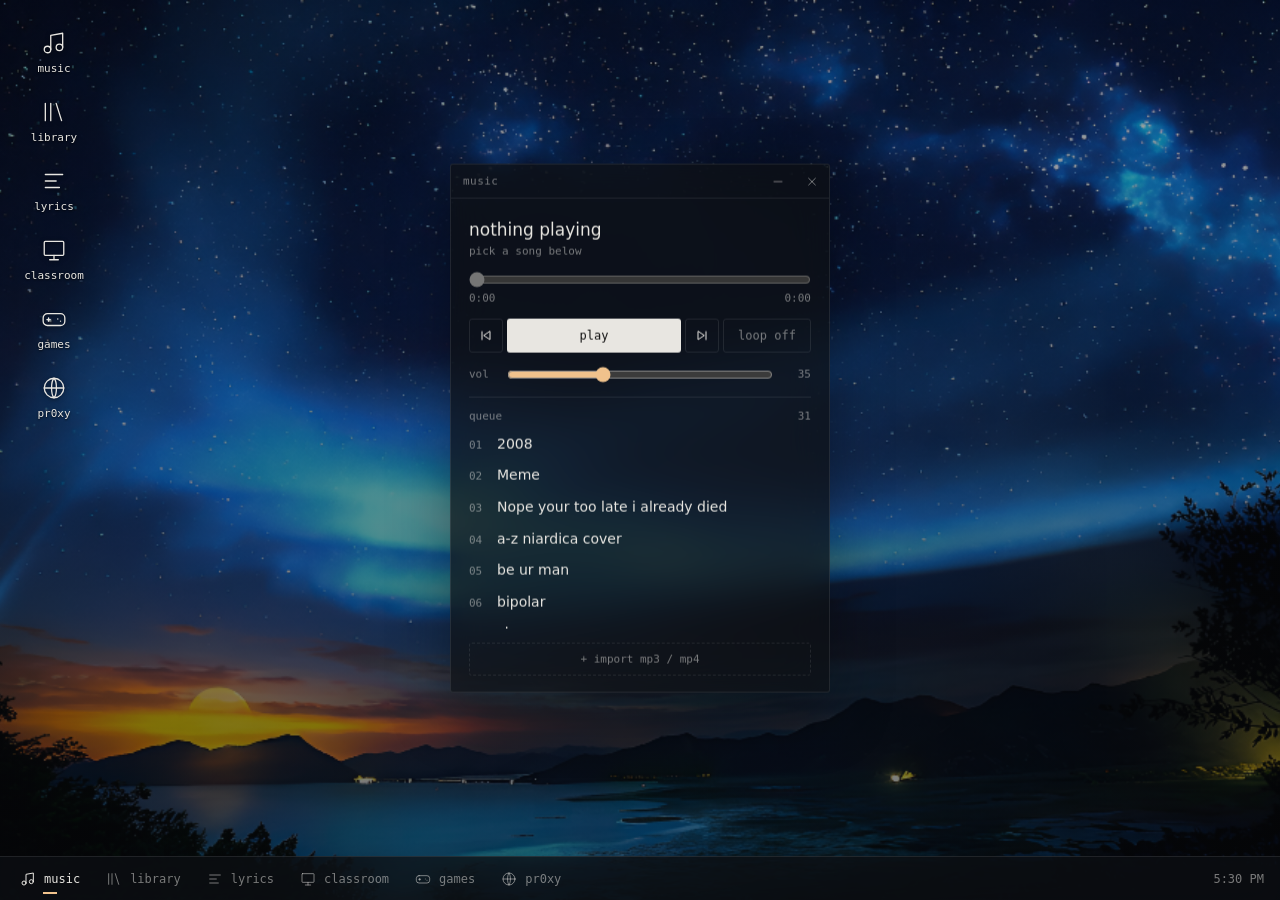
<file: index.html>
<!doctype html>
<html lang="en">
<head>
  <meta charset="utf-8">
  <meta name="viewport" content="width=device-width, initial-scale=1">
  <title>orbit</title>
  <link rel="icon" type="image/png" href="assets/Neon Flame Diamond Emblem.png">
  <link rel="stylesheet" href="style.css">
</head>
<body>
  <svg width="0" height="0" aria-hidden="true" style="position:absolute">
    <symbol id="i-music" viewBox="0 0 24 24"><path d="M9 18V5l11-2v13"/><circle cx="6" cy="18" r="3"/><circle cx="17" cy="16" r="3"/></symbol>
    <symbol id="i-library" viewBox="0 0 24 24"><path d="M4 4v16M9 4v16M14 4l5 16"/></symbol>
    <symbol id="i-lyrics" viewBox="0 0 24 24"><path d="M4 6h16M4 12h10M4 18h13"/></symbol>
    <symbol id="i-classroom" viewBox="0 0 24 24"><rect x="3" y="4" width="18" height="13" rx="1"/><path d="M8 21h8M12 17v4"/></symbol>
    <symbol id="i-proxy" viewBox="0 0 24 24"><circle cx="12" cy="12" r="9"/><path d="M3 12h18M12 3c3 3 3 15 0 18M12 3c-3 3-3 15 0 18"/></symbol>
    <symbol id="i-games" viewBox="0 0 24 24"><rect x="2" y="7" width="20" height="11" rx="4"/><path d="M7 11v3M5.5 12.5h3M15.5 12h.01M18 14h.01"/></symbol>
    <symbol id="i-min" viewBox="0 0 24 24"><path d="M6 12h12"/></symbol>
    <symbol id="i-close" viewBox="0 0 24 24"><path d="M7 7l10 10M17 7 7 17"/></symbol>
    <symbol id="i-full" viewBox="0 0 24 24"><path d="M5 9V5h4M15 5h4v4M19 15v4h-4M9 19H5v-4"/></symbol>
    <symbol id="i-home" viewBox="0 0 24 24"><path d="M4 11 12 4l8 7M6 9.5V20h12V9.5"/></symbol>
    <symbol id="i-prev" viewBox="0 0 24 24"><path d="M18 6v12L9 12zM6 6v12"/></symbol>
    <symbol id="i-next" viewBox="0 0 24 24"><path d="M6 6v12l9-6zM18 6v12"/></symbol>
  </svg>

  <nav class="desktop" aria-label="Desktop">
    <button type="button" data-open="player"><svg><use href="#i-music"/></svg>music</button>
    <button type="button" data-open="library"><svg><use href="#i-library"/></svg>library</button>
    <button type="button" data-open="lyrics"><svg><use href="#i-lyrics"/></svg>lyrics</button>
    <button type="button" data-open="classroom"><svg><use href="#i-classroom"/></svg>classroom</button>
    <button type="button" data-open="games"><svg><use href="#i-games"/></svg>games</button>
    <button type="button" data-open="proxy"><svg><use href="#i-proxy"/></svg>pr0xy</button>
  </nav>

  <section class="window" id="player" data-state="open" aria-label="Music player">
    <header class="titlebar">
      <span>music</span>
      <button type="button" data-action="minimize" aria-label="Minimize"><svg><use href="#i-min"/></svg></button>
      <button type="button" data-action="close" aria-label="Close"><svg><use href="#i-close"/></svg></button>
    </header>
    <div class="player-body">
      <div class="now">
        <strong id="trackName">nothing playing</strong>
        <span id="status" role="status" aria-live="polite">pick a song below</span>
      </div>

      <input id="progress" type="range" min="0" max="1000" value="0" aria-label="Song position" disabled>
      <div class="times"><span id="elapsed">0:00</span><span id="duration">0:00</span></div>

      <div class="controls">
        <button type="button" id="prev" aria-label="Previous"><svg><use href="#i-prev"/></svg></button>
        <button type="button" id="toggle" class="play" aria-pressed="false">play</button>
        <button type="button" id="next" aria-label="Next"><svg><use href="#i-next"/></svg></button>
        <button type="button" id="loop" class="loop">loop off</button>
      </div>

      <label class="volume">
        <span>vol</span>
        <input id="volume" type="range" min="0" max="100" value="35">
        <span id="volumeValue">35</span>
      </label>

      <div class="queue-head"><span>queue</span><span id="queueCount"></span></div>
      <ol class="songs numbered" id="queue"></ol>

      <label class="import">
        + import mp3 / mp4
        <input id="file" type="file" accept=".mp3,.mp4,audio/mpeg,audio/mp4,video/mp4" multiple>
      </label>
    </div>
    <audio id="audio" preload="metadata"></audio>
  </section>

  <section class="window" id="library" data-state="closed" aria-label="Library" hidden>
    <header class="titlebar">
      <span>library</span>
      <button type="button" data-action="minimize" aria-label="Minimize"><svg><use href="#i-min"/></svg></button>
      <button type="button" data-action="close" aria-label="Close"><svg><use href="#i-close"/></svg></button>
    </header>
    <input id="search" type="search" placeholder="search" autocomplete="off" aria-label="Search songs">
    <ul class="songs" id="results"></ul>
  </section>

  <section class="window frame" id="lyrics" data-state="closed" aria-label="Lyrics" hidden>
    <header class="titlebar">
      <span>lyrics</span>
      <button type="button" data-action="fullscreen" aria-label="Fullscreen"><svg><use href="#i-full"/></svg></button>
      <button type="button" data-action="minimize" aria-label="Minimize"><svg><use href="#i-min"/></svg></button>
      <button type="button" data-action="close" aria-label="Close"><svg><use href="#i-close"/></svg></button>
    </header>
    <iframe title="Lyrics" data-src="https://www.musixmatch.com/" sandbox="allow-scripts allow-same-origin allow-forms" allow="fullscreen" referrerpolicy="strict-origin-when-cross-origin"></iframe>
  </section>

  <section class="window frame" id="classroom" data-state="closed" aria-label="Classroom" hidden>
    <header class="titlebar">
      <span>classroom</span>
      <button type="button" data-action="home" aria-label="Home"><svg><use href="#i-home"/></svg></button>
      <button type="button" data-action="fullscreen" aria-label="Fullscreen"><svg><use href="#i-full"/></svg></button>
      <button type="button" data-action="minimize" aria-label="Minimize"><svg><use href="#i-min"/></svg></button>
      <button type="button" data-action="close" aria-label="Close"><svg><use href="#i-close"/></svg></button>
    </header>
    <iframe title="Classroom" data-src="https://brainworxedu.github.io/" sandbox="allow-scripts allow-same-origin allow-forms" allow="fullscreen" referrerpolicy="strict-origin-when-cross-origin"></iframe>
  </section>

  <section class="window frame" id="games" data-state="closed" aria-label="Games" hidden>
    <header class="titlebar">
      <span>games</span>
      <button type="button" data-action="home" aria-label="Home"><svg><use href="#i-home"/></svg></button>
      <button type="button" data-action="fullscreen" aria-label="Fullscreen"><svg><use href="#i-full"/></svg></button>
      <button type="button" data-action="minimize" aria-label="Minimize"><svg><use href="#i-min"/></svg></button>
      <button type="button" data-action="close" aria-label="Close"><svg><use href="#i-close"/></svg></button>
    </header>
    <iframe title="Games" data-src="https://main-balance3221.b-cdn.net/" sandbox="allow-scripts allow-same-origin allow-forms" allow="fullscreen" referrerpolicy="strict-origin-when-cross-origin"></iframe>
  </section>

  <section class="window frame" id="proxy" data-state="closed" aria-label="pr0xy" hidden>
    <header class="titlebar">
      <span>pr0xy</span>
      <button type="button" data-action="home" aria-label="Home"><svg><use href="#i-home"/></svg></button>
      <button type="button" data-action="fullscreen" aria-label="Fullscreen"><svg><use href="#i-full"/></svg></button>
      <button type="button" data-action="minimize" aria-label="Minimize"><svg><use href="#i-min"/></svg></button>
      <button type="button" data-action="close" aria-label="Close"><svg><use href="#i-close"/></svg></button>
    </header>
    <iframe title="pr0xy" data-src="https://chevrolet.autos/" sandbox="allow-scripts allow-same-origin allow-forms" allow="fullscreen" referrerpolicy="strict-origin-when-cross-origin"></iframe>
  </section>

  <nav class="taskbar" aria-label="Taskbar">
    <button type="button" data-task="player" class="running" aria-pressed="true"><svg><use href="#i-music"/></svg><span>music</span></button>
    <button type="button" data-task="library" aria-pressed="false"><svg><use href="#i-library"/></svg><span>library</span></button>
    <button type="button" data-task="lyrics" aria-pressed="false"><svg><use href="#i-lyrics"/></svg><span>lyrics</span></button>
    <button type="button" data-task="classroom" aria-pressed="false"><svg><use href="#i-classroom"/></svg><span>classroom</span></button>
    <button type="button" data-task="games" aria-pressed="false"><svg><use href="#i-games"/></svg><span>games</span></button>
    <button type="button" data-task="proxy" aria-pressed="false"><svg><use href="#i-proxy"/></svg><span>pr0xy</span></button>
    <time id="clock"></time>
  </nav>

  <script src="app.js"></script>
</body>
</html>
</file>
<file: style.css>
* { box-sizing: border-box; }

:root {
  color-scheme: dark;
  --text: #e8e6e1;
  --muted: rgba(232, 230, 225, 0.5);
  --faint: rgba(232, 230, 225, 0.08);
  --line: rgba(255, 255, 255, 0.09);
  --panel: rgba(14, 16, 20, 0.7);
  --accent: #f0c28c;
  --mono: ui-monospace, "Cascadia Mono", Consolas, monospace;
}

body {
  height: 100vh;
  margin: 0;
  overflow: hidden;
  background:
    linear-gradient(rgba(8, 10, 14, 0.35), rgba(8, 10, 14, 0.55)),
    url("assets/remove_object_01 (1).png") center / cover,
    #080a0e;
  color: var(--text);
  font: 14px/1.4 ui-sans-serif, system-ui, "Segoe UI", sans-serif;
  -webkit-font-smoothing: antialiased;
}

button, input { font: inherit; color: inherit; }

button {
  border: 0;
  background: none;
  cursor: pointer;
}

button:focus-visible, input:focus-visible { outline: 1px solid var(--accent); outline-offset: 2px; }

svg {
  width: 16px;
  height: 16px;
  fill: none;
  stroke: currentColor;
  stroke-width: 1.5;
  stroke-linecap: round;
  stroke-linejoin: round;
}

input[type="range"] { width: 100%; margin: 0; accent-color: var(--accent); cursor: pointer; }

/* desktop */

.desktop {
  position: fixed;
  top: 20px;
  left: 16px;
  display: grid;
  gap: 6px;
}

.desktop button {
  display: grid;
  justify-items: center;
  gap: 6px;
  width: 76px;
  padding: 10px 4px 8px;
  border-radius: 3px;
  font: 11px var(--mono);
  text-shadow: 0 1px 2px rgba(0, 0, 0, 0.8);
}

.desktop svg { width: 26px; height: 26px; stroke-width: 1.2; filter: drop-shadow(0 1px 2px rgba(0, 0, 0, 0.6)); }
.desktop button:hover, .desktop button:focus-visible { background: rgba(255, 255, 255, 0.08); }

/* windows */

.window {
  position: fixed;
  top: calc(50% - 22px);
  left: 50%;
  z-index: 10;
  display: flex;
  flex-direction: column;
  max-height: calc(100vh - 64px);
  translate: -50% -50%;
  border: 1px solid var(--line);
  border-radius: 3px;
  background: var(--panel);
  backdrop-filter: blur(20px) saturate(0.8);
  box-shadow: 0 20px 60px rgba(0, 0, 0, 0.35);
  animation: open 220ms cubic-bezier(0.16, 1, 0.3, 1);
}

.window[hidden] { display: none; }
.window.closing { pointer-events: none; animation: close 160ms ease-in forwards; }
.window.minimizing { pointer-events: none; animation: minimize 260ms cubic-bezier(0.4, 0, 1, 1) forwards; }

@keyframes open { from { opacity: 0; transform: translateY(8px) scale(0.98); } }
@keyframes close { to { opacity: 0; transform: scale(0.98); } }
@keyframes minimize { to { opacity: 0; transform: translate(var(--dx), var(--dy)) scale(0.1); } }

@media (prefers-reduced-motion: reduce) {
  .window, .window.closing, .window.minimizing { animation-duration: 1ms; }
}

.titlebar {
  display: flex;
  flex: none;
  align-items: center;
  height: 34px;
  padding-left: 12px;
  border-bottom: 1px solid var(--line);
  cursor: grab;
  touch-action: none;
  user-select: none;
}

.titlebar:active { cursor: grabbing; }

.titlebar span {
  flex: 1;
  color: var(--muted);
  font: 11px var(--mono);
  letter-spacing: 0.04em;
}

.titlebar button {
  display: grid;
  place-items: center;
  width: 34px;
  height: 33px;
  color: var(--muted);
}

.titlebar button:hover { background: var(--faint); color: var(--text); }
.titlebar [data-action="close"]:hover { background: rgba(220, 80, 70, 0.6); }

.frame {
  width: min(960px, calc(100vw - 24px));
  height: min(680px, calc(100vh - 64px));
}

.frame iframe { flex: 1; width: 100%; border: 0; background: #fff; }
.frame:fullscreen { max-height: none; border: 0; border-radius: 0; translate: none; }

/* player */

#player { width: min(380px, calc(100vw - 24px)); }

.player-body {
  display: flex;
  flex-direction: column;
  gap: 14px;
  min-height: 0;
  padding: 20px 18px 16px;
}

.now { display: grid; gap: 2px; min-width: 0; }
.now strong { overflow: hidden; font-size: 17px; font-weight: 500; text-overflow: ellipsis; white-space: nowrap; }
.now span { color: var(--muted); font: 11px var(--mono); }

.times {
  display: flex;
  justify-content: space-between;
  margin-top: -10px;
  color: var(--muted);
  font: 11px var(--mono);
}

.controls { display: flex; align-items: center; gap: 4px; }

.controls button {
  display: grid;
  place-items: center;
  height: 34px;
  min-width: 34px;
  border: 1px solid var(--line);
  border-radius: 3px;
  font: 12px var(--mono);
}

.controls button:hover { background: var(--faint); }
.controls .play { flex: 1; background: var(--text); color: #111; border-color: transparent; }
.controls .play:hover { background: #fff; }
.controls .loop { width: 88px; color: var(--muted); }
.controls .loop.on { color: var(--accent); }

.volume {
  display: grid;
  grid-template-columns: 28px 1fr 28px;
  align-items: center;
  gap: 10px;
  color: var(--muted);
  font: 11px var(--mono);
}

.volume span:last-child { text-align: right; }

.queue-head {
  display: flex;
  justify-content: space-between;
  padding-top: 12px;
  border-top: 1px solid var(--line);
  color: var(--muted);
  font: 11px var(--mono);
}

.songs {
  min-height: 0;
  overflow-y: auto;
  margin: -8px -6px 0;
  padding: 0;
  list-style: none;
  scrollbar-width: thin;
  scrollbar-color: var(--line) transparent;
}

#queue { max-height: 200px; }

.songs li { display: flex; border-radius: 2px; }
.songs li:hover { background: var(--faint); }
.songs li.current { color: var(--accent); }

.songs .pick {
  flex: 1;
  min-width: 0;
  overflow: hidden;
  padding: 6px;
  text-align: left;
  text-overflow: ellipsis;
  white-space: nowrap;
}

.numbered { counter-reset: song; }
.numbered .pick::before {
  display: inline-block;
  width: 28px;
  color: var(--muted);
  font: 11px var(--mono);
  counter-increment: song;
  content: counter(song, decimal-leading-zero);
}

.songs .remove { width: 28px; color: var(--muted); opacity: 0; }
.songs li:hover .remove, .songs .remove:focus-visible { opacity: 1; }
.songs .remove:hover { color: var(--text); }
.songs .empty { padding: 10px 6px; color: var(--muted); }

.import {
  padding: 9px;
  border: 1px dashed var(--line);
  border-radius: 3px;
  color: var(--muted);
  font: 11px var(--mono);
  text-align: center;
  cursor: pointer;
}

.import:hover, .import:focus-within { border-color: var(--muted); color: var(--text); }
.import input { position: absolute; width: 1px; height: 1px; opacity: 0; }

/* library */

#library {
  width: min(320px, calc(100vw - 24px));
  height: min(440px, calc(100vh - 64px));
  translate: calc(-50% + 360px) -50%;
}

#search {
  margin: 10px;
  padding: 8px 10px;
  border: 1px solid var(--line);
  border-radius: 3px;
  background: rgba(0, 0, 0, 0.25);
}

#search::placeholder { color: var(--muted); }
#results { flex: 1; margin: 0; padding: 0 4px 6px; }

/* taskbar */

.taskbar {
  position: fixed;
  right: 0;
  bottom: 0;
  left: 0;
  z-index: 99999;
  display: flex;
  align-items: center;
  gap: 2px;
  height: 44px;
  padding: 0 8px;
  border-top: 1px solid var(--line);
  background: var(--panel);
  backdrop-filter: blur(20px) saturate(0.8);
}

.taskbar button {
  position: relative;
  display: flex;
  align-items: center;
  gap: 8px;
  height: 34px;
  padding: 0 12px;
  border-radius: 3px;
  color: var(--muted);
  font: 12px var(--mono);
}

.taskbar button:hover { background: var(--faint); color: var(--text); }
.taskbar button.running { color: var(--text); }

.taskbar button.running::after {
  position: absolute;
  bottom: 2px;
  left: 50%;
  width: 4px;
  height: 2px;
  translate: -50%;
  background: var(--muted);
  content: "";
}

.taskbar button[aria-pressed="true"]::after { width: 14px; background: var(--accent); }

#clock { margin-left: auto; padding-right: 8px; color: var(--muted); font: 12px var(--mono); }

@media (max-width: 1080px) {
  #library { translate: -50% -50%; }
}

@media (max-width: 560px) {
  .desktop { display: none; }
  .taskbar button { flex: 1; justify-content: center; padding: 0; }
  .taskbar button span, #clock { display: none; }
}
</file>
